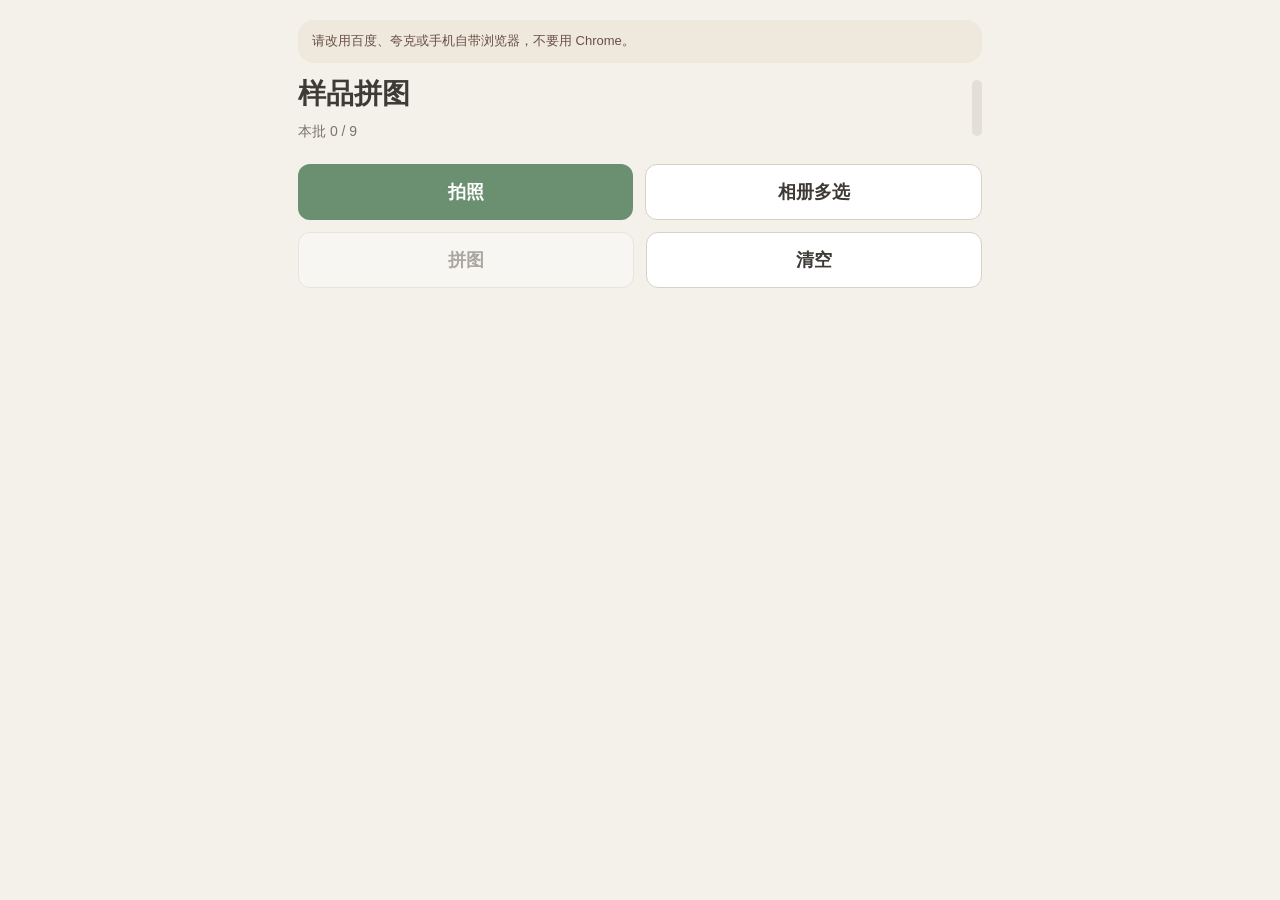
<file: docs/index.html>
<!DOCTYPE html>
<html lang="zh-CN">
<head>
    <meta charset="UTF-8">
    <meta name="viewport" content="width=device-width, initial-scale=1, viewport-fit=cover">
    <meta name="apple-mobile-web-app-capable" content="yes">
    <meta name="apple-mobile-web-app-status-bar-style" content="default">
    <meta name="apple-mobile-web-app-title" content="样品拼图">
    <meta name="theme-color" content="#f4f1ea">
    <link rel="manifest" href="manifest.webmanifest">
    <link rel="apple-touch-icon" href="icon.png">
    <title>样品拍照拼图</title>
    <link rel="stylesheet" href="app.css?v=fix17">
</head>
<body>
    <div id="wechatBar" class="banner banner-warn" hidden>
        请勿在微信内拍照。苹果选「在 Safari 中打开」，安卓用百度浏览器。
    </div>
    <div id="chromeBar" class="banner banner-warn" hidden>
        请改用百度、夸克或手机自带浏览器，不要用 Chrome。
    </div>
    <div id="iosBar" class="banner banner-info" hidden>
        点底部分享 → 添加到主屏幕，以后直接从桌面打开。
    </div>

    <div class="dock">
        <header class="top">
            <div class="top-row">
                <div>
                    <h1>样品拼图</h1>
                    <p id="statusText" class="status">本批 0 / 9</p>
                </div>
                <div id="progressBar" class="progress-side" aria-hidden="true"><i id="progressFill"></i></div>
            </div>
        </header>

        <section id="homeView">
            <div class="hero-btns">
                <label class="btn-main file-btn">
                    拍照
                    <input id="fileShot" type="file" accept="image/*" capture="environment">
                </label>
                <label class="file-btn file-btn-sub">
                    相册多选
                    <input id="fileAlbum" type="file" accept="image/*" multiple>
                </label>
            </div>
            <div class="btn-row">
                <button id="btnEarlyCollage" class="btn-ghost" type="button" disabled>拼图</button>
                <button id="btnClear" class="btn-ghost" type="button">清空</button>
            </div>
        </section>

        <section id="editorView" hidden>
            <div class="text-row">
                <input id="textInput" type="text" inputmode="text" placeholder="型号，例如 20X-E1">
            </div>
            <div class="editor-tools">
                <button id="toolText" data-tool="text" type="button">文字</button>
                <button id="toolArrow" data-tool="arrow" type="button">箭头</button>
                <button id="toolCircle" data-tool="circle" type="button">圆圈</button>
                <button id="btnUndo" type="button">撤销</button>
            </div>
            <div id="colorRow" class="color-row">
                <button class="color-dot is-active" data-color="#ff4d4f" style="background:#ff4d4f" type="button"></button>
                <button class="color-dot" data-color="#ffffff" style="background:#ffffff" type="button"></button>
                <button class="color-dot" data-color="#ffd666" style="background:#ffd666" type="button"></button>
            </div>
            <div class="btn-row sticky-actions">
                <button id="btnSaveEdit" class="btn-ok" type="button">完成</button>
                <button id="btnCancelEdit" class="btn-ghost" type="button">跳过</button>
            </div>
        </section>
    </div>

    <section id="homeThumbs">
        <div id="thumbList" class="thumb-list"></div>
    </section>

    <div id="editorCanvasHost" class="editor-canvas-host" hidden>
        <div class="editor-wrap">
            <canvas id="editorCanvas"></canvas>
        </div>
    </div>

    <section id="collageView" hidden>
        <div class="btn-row">
            <button id="btnSaveCollage" class="btn-ok" type="button">保存拼图</button>
            <button id="btnBackHome" class="btn-ghost" type="button">返回</button>
        </div>
        <p id="collageCount" class="status">本页 0 张</p>
        <img id="collagePreview" class="collage-preview" alt="拼图预览">
    </section>

    <div id="saveSheet" class="save-sheet" hidden>
        <p id="saveSheetHint" class="hint"></p>
        <img id="saveSheetImg" class="collage-preview" alt="待保存图片">
        <div class="btn-row">
            <button id="btnCloseSheet" class="btn-ok" type="button">关闭</button>
        </div>
    </div>

    <div id="toast" class="toast" hidden></div>

    <script src="js/config.js?v=fix17"></script>
    <script src="js/storage.js?v=fix17"></script>
    <script src="js/save.js?v=fix17"></script>
    <script src="js/collage.js?v=fix17"></script>
    <script src="js/editor.js?v=fix17"></script>
    <script src="js/main.js?v=fix17"></script>
</body>
</html>
</file>
<file: docs/app.css>
/* 中性风：米灰底、鼠尾草绿，大按钮拉开间距 */
:root {
    --bg: #f4f1ea;
    --card: #ffffff;
    --text: #3e3a36;
    --muted: #7a746c;
    --accent: #6b8f71;
    --ok: #5d7f7a;
    --line: #e4dfd6;
}

* {
    box-sizing: border-box;
}

html,
body {
    margin: 0;
    padding: 0;
    background-color: #f4f1ea;
    color: var(--text);
    font-family: -apple-system, BlinkMacSystemFont, "PingFang SC", "Hiragino Sans GB",
        "Microsoft YaHei", "Noto Sans SC", sans-serif;
}

body {
    max-width: 720px;
    margin: 0 auto;
    min-height: 100vh;
    padding: 20px 18px 36px;
    position: relative;
}

.dock {
    position: sticky;
    top: 0;
    z-index: 8;
    background: #f4f1ea;
    padding-bottom: 8px;
}

.top-row {
    display: flex;
    align-items: center;
    gap: 14px;
}

.top-row > div:first-child {
    flex: 1;
}

.progress-side {
    width: 10px;
    height: 56px;
    border-radius: 99px;
    background: #e4dfd6;
    overflow: hidden;
    flex-shrink: 0;
    display: flex;
    flex-direction: column;
    justify-content: flex-end;
}

.progress-side i {
    display: block;
    width: 100%;
    height: 0;
    border-radius: 99px;
    background: #6b8f71;
}

.banner {
    padding: 12px 14px;
    border-radius: 16px;
    margin-bottom: 12px;
    font-size: 13px;
    line-height: 1.45;
}

.banner-warn {
    background: #efe8dc;
    color: #6a5048;
}

.banner-info {
    background: #e6eef0;
    color: #4d6468;
}

.top {
    margin: 8px 0 22px;
}

h1 {
    font-size: 28px;
    margin: 0 0 8px;
    font-weight: 600;
}

.status,
.hint {
    color: var(--muted);
    font-size: 14px;
    line-height: 1.5;
    margin: 0;
}

.progress {
    margin-top: 14px;
    height: 10px;
    border-radius: 99px;
    background: #e4dfd6;
    overflow: hidden;
}

.progress i {
    display: block;
    height: 100%;
    width: 0;
    border-radius: 99px;
    background: #6b8f71;
}

.hero-btns {
    display: flex;
    flex-direction: row;
    gap: 12px;
    margin: 0 0 12px;
}

.btn-row {
    display: flex;
    gap: 12px;
    margin: 0 0 10px;
}

.file-btn,
button {
    display: flex;
    align-items: center;
    justify-content: center;
    gap: 8px;
    min-height: 56px;
    border: 0;
    border-radius: 12px;
    font-size: 18px;
    font-weight: 600;
    color: var(--text);
    background: var(--card);
    touch-action: manipulation;
}

.file-btn {
    position: relative;
    overflow: hidden;
    cursor: pointer;
}

.file-btn input {
    position: absolute;
    left: 0;
    top: 0;
    width: 100%;
    height: 100%;
    margin: 0;
    padding: 0;
    opacity: 0;
    font-size: 16px;
    cursor: pointer;
    z-index: 2;
}

button:disabled {
    opacity: 0.4;
}

.btn-main {
    color: #fff;
    background: #6b8f71;
    flex: 1;
}

.file-btn-sub {
    background: #fff;
    border: 1px solid #d7d1c7;
    flex: 1;
}

.btn-ok {
    color: #fff;
    background: #5d7f7a;
    flex: 1;
}

.btn-ghost {
    flex: 1;
    background: #fff;
    border: 1px solid #d7d1c7;
}

.thumb-list {
    display: grid;
    grid-template-columns: repeat(3, 1fr);
    gap: 12px;
}

.thumb-card {
    position: relative;
    background: #fff;
    border-radius: 12px;
    overflow: hidden;
    border: 1px solid #e4dfd6;
}

.thumb-card img {
    width: 100%;
    aspect-ratio: 3 / 4;
    object-fit: cover;
    display: block;
    pointer-events: none;
}

.thumb-cap {
    font-size: 12px;
    padding: 8px;
    color: var(--text);
    white-space: nowrap;
    overflow: hidden;
    text-overflow: ellipsis;
}

.thumb-del {
    position: absolute;
    top: 6px;
    right: 6px;
    width: 28px;
    min-height: 28px;
    padding: 0;
    font-size: 18px;
    line-height: 1;
    border-radius: 50%;
    background: rgba(255, 255, 255, 0.92);
    box-shadow: none;
}

.editor-canvas-host {
    margin-top: 6px;
}

#editorCanvas {
    max-height: 46vh;
}

.editor-tools,
.color-row,
.text-row {
    display: flex;
    flex-wrap: wrap;
    gap: 10px;
    margin: 0 0 14px;
}

.editor-tools button {
    flex: 1 1 22%;
    min-height: 52px;
    font-size: 16px;
    box-shadow: none;
    border: 1px solid #d7d1c7;
}

.text-row input {
    flex: 1 1 160px;
    min-height: 56px;
    border-radius: 10px;
    border: 1px solid #d7d1c7;
    background: #fff;
    color: var(--text);
    font-size: 18px;
    padding: 0 14px;
}

.text-row.is-disabled {
    opacity: 0.45;
}

.editor-wrap {
    background: #fff;
    border-radius: 12px;
    display: flex;
    justify-content: center;
    overflow: auto;
    touch-action: none;
    border: 1px solid #e4dfd6;
}

#editorCanvas {
    display: block;
    max-width: 100%;
}

.is-active {
    outline: 2px solid #6b8f71;
}

.color-dot {
    width: 42px;
    min-height: 42px;
    border-radius: 50%;
    padding: 0;
    box-shadow: none;
    border: 3px solid #fff;
}

.sticky-actions {
    margin-top: 16px;
}

.collage-preview {
    display: block;
    width: auto;
    height: auto;
    max-width: 100%;
    max-height: 70vh;
    object-fit: contain;
    margin: 0 auto;
    border-radius: 18px;
    background: #fff;
}

.save-sheet {
    position: fixed;
    inset: 0;
    background: rgba(244, 241, 234, 0.96);
    padding: 18px 16px;
    overflow: auto;
    z-index: 20;
}

.toast {
    position: fixed;
    left: 50%;
    bottom: 28px;
    transform: translateX(-50%);
    background: #3e3a36;
    color: #fff;
    padding: 12px 18px;
    border-radius: 999px;
    font-size: 15px;
    z-index: 30;
    white-space: nowrap;
}

[hidden] {
    display: none !important;
}
</file>
